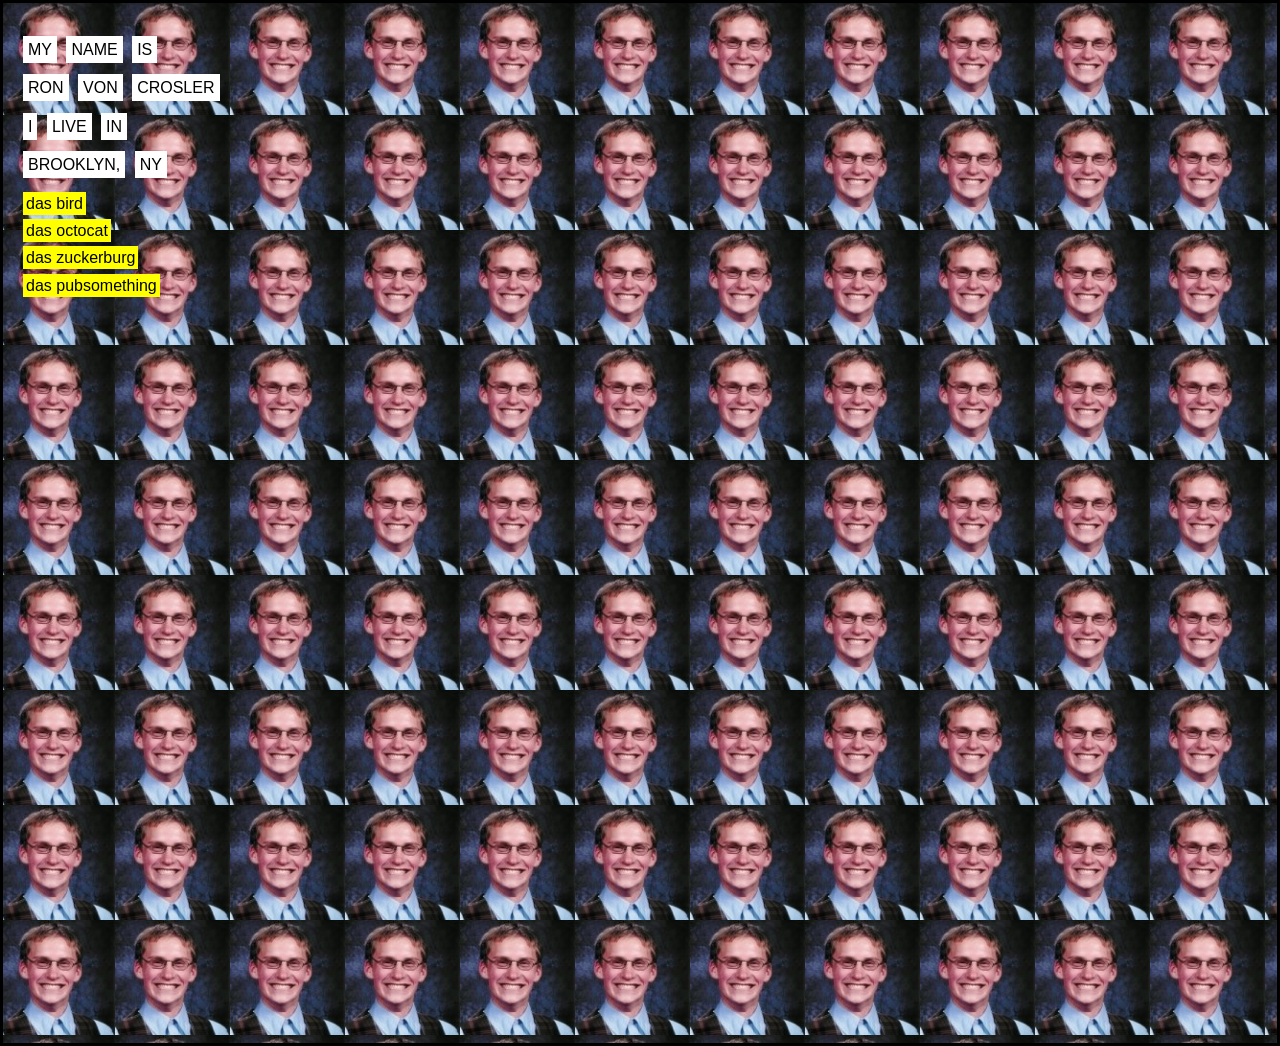
<file: index.html>
<!DOCTYPE html>
<!--[if lt IE 7]>      <html class="no-js lt-ie9 lt-ie8 lt-ie7"> <![endif]-->
<!--[if IE 7]>         <html class="no-js lt-ie9 lt-ie8"> <![endif]-->
<!--[if IE 8]>         <html class="no-js lt-ie9"> <![endif]-->
<!--[if gt IE 8]><!--> <html class="no-js"> <!--<![endif]-->
    <head>
        <meta charset="utf-8">
        <meta http-equiv="X-UA-Compatible" content="IE=edge,chrome=1">
        <title>a.k.a. ron von crosler</title>
        <meta name="description" content="a.k.a. ron von crosler">
        <meta name="viewport" content="width=device-width, initial-scale=1">

        <link rel="stylesheet" href="css/normalize.min.css">
        <link rel="stylesheet" href="css/main.css">

        <script src="js/vendor/modernizr-2.6.2.min.js"></script>
    </head>
    <body class="bg-black">
        <!--[if lt IE 7]>
            <p class="browsehappy">You are using an <strong>outdated</strong> browser. Please <a href="http://browsehappy.com/">upgrade your browser</a> to improve your experience.</p>
        <![endif]-->

        <div id="main" class="container">

          <div class="write-here">
            <p class="paragraph">
              <span class="bg-white mr-5 p-2 word">MY</span>
              <span class="bg-white mr-5 p-2 word">NAME</span>
              <span class="bg-white mr-5 p-2 word">IS</span>
            </p>
            <p class="paragraph">
              <span class="bg-white mr-5 p-2 word">RON</span>
              <span class="bg-white mr-5 p-2 word">VON</span>
              <span class="bg-white mr-5 p-2 word">CROSLER</span>
            </p>
            <p class="paragraph">
              <span class="bg-white mr-5 p-2 word">I</span>
              <span class="bg-white mr-5 p-2 word">LIVE</span>
              <span class="bg-white mr-5 p-2 word">IN</span>
            </p>
            <p class="paragraph">
              <span class="bg-white mr-5 p-2 word">BROOKLYN,</span>
              <span class="bg-white mr-5 p-2 word">NY</span>
            </p>
          </div>
          <ul class="links">
            <li><a href="https://twitter.com/_lovehandle_" class="bg-yellow">das bird</a></li>
            <li><a href="https://github.com/lovehandle" class="bg-yellow">das octocat</a></li>
            <li><a href="#" class="bg-yellow" onclick="alert('yeah, right! lolol')">das zuckerburg</a></li>
            <li><a href="pub.asc" class="bg-yellow">das pubsomething</a></li>
          </ul>

        </div>

        <script src="js/vendor/jquery-1.11.0.min.js"></script>
        <script src="js/main.js"></script>
    </body>
</html>
</file>
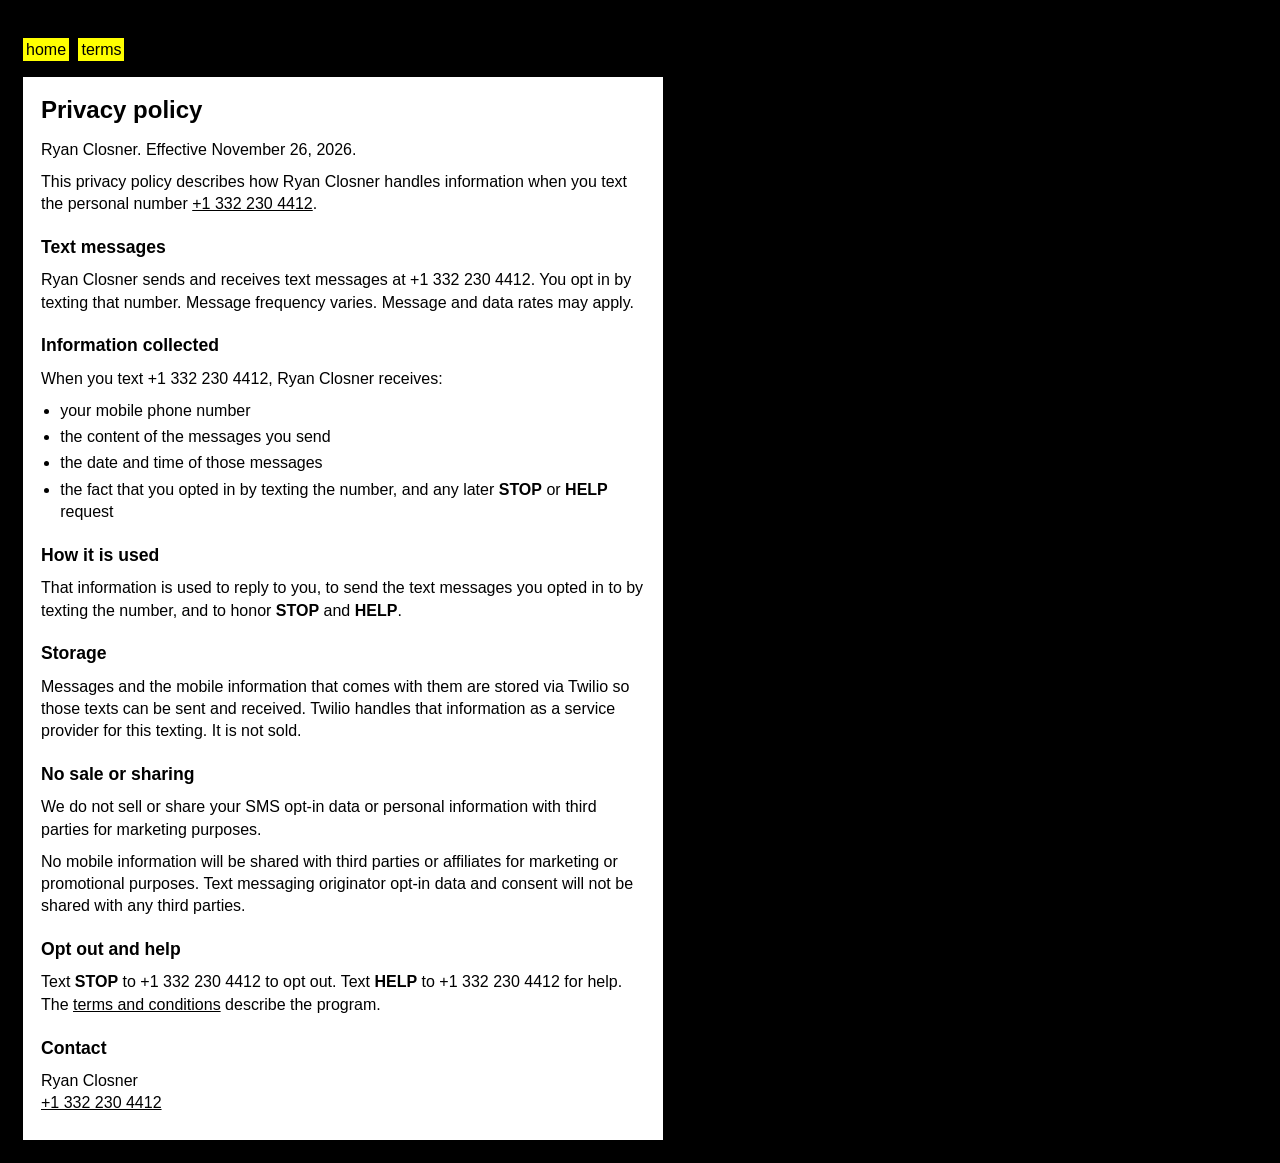
<file: privacy/index.html>
<!DOCTYPE html>
<!--[if lt IE 7]>      <html class="no-js lt-ie9 lt-ie8 lt-ie7" lang="en"> <![endif]-->
<!--[if IE 7]>         <html class="no-js lt-ie9 lt-ie8" lang="en"> <![endif]-->
<!--[if IE 8]>         <html class="no-js lt-ie9" lang="en"> <![endif]-->
<!--[if gt IE 8]><!--> <html class="no-js" lang="en"> <!--<![endif]-->
    <head>
        <meta charset="utf-8">
        <meta http-equiv="X-UA-Compatible" content="IE=edge,chrome=1">
        <title>Privacy policy</title>
        <meta name="description" content="Privacy policy for text messages from Ryan Closner at +1 332 230 4412.">
        <meta name="viewport" content="width=device-width, initial-scale=1">

        <link rel="stylesheet" href="../css/normalize.min.css">
        <link rel="stylesheet" href="../css/main.css">
        <style>
            #main { min-height: 0; }
            .container { width: auto; max-width: 40em; }
            .nav-links a { margin-right: 5px; }
            .sheet { background: #fff; padding: 16px 18px; margin-top: 12px; }
            .sheet h1 { font-size: 1.5em; margin: 0 0 0.5em; }
            .sheet h2 { font-size: 1.1em; margin: 1.1em 0 0.3em; }
            .sheet p { margin: 0.6em 0; }
            .sheet ul { list-style-type: disc; padding-left: 1.2em; margin: 0.6em 0; }
            .sheet li { margin: 0.25em 0; }
            .sheet a { text-decoration: underline; }
        </style>
    </head>
    <body class="bg-black">
        <div id="main" class="container">
            <p class="nav-links">
                <a href="../" class="bg-yellow">home</a>
                <a href="../terms/" class="bg-yellow">terms</a>
            </p>
            <article class="sheet">
                <h1>Privacy policy</h1>
                <p>Ryan Closner. Effective November 26, 2026.</p>
                <p>This privacy policy describes how Ryan Closner handles information when you text the personal number <a href="tel:+13322304412">+1 332 230 4412</a>.</p>

                <h2>Text messages</h2>
                <p>Ryan Closner sends and receives text messages at +1 332 230 4412. You opt in by texting that number. Message frequency varies. Message and data rates may apply.</p>

                <h2>Information collected</h2>
                <p>When you text +1 332 230 4412, Ryan Closner receives:</p>
                <ul>
                    <li>your mobile phone number</li>
                    <li>the content of the messages you send</li>
                    <li>the date and time of those messages</li>
                    <li>the fact that you opted in by texting the number, and any later <strong>STOP</strong> or <strong>HELP</strong> request</li>
                </ul>

                <h2>How it is used</h2>
                <p>That information is used to reply to you, to send the text messages you opted in to by texting the number, and to honor <strong>STOP</strong> and <strong>HELP</strong>.</p>

                <h2>Storage</h2>
                <p>Messages and the mobile information that comes with them are stored via Twilio so those texts can be sent and received. Twilio handles that information as a service provider for this texting. It is not sold.</p>

                <h2>No sale or sharing</h2>
                <p>We do not sell or share your SMS opt-in data or personal information with third parties for marketing purposes.</p>
                <p>No mobile information will be shared with third parties or affiliates for marketing or promotional purposes. Text messaging originator opt-in data and consent will not be shared with any third parties.</p>

                <h2>Opt out and help</h2>
                <p>Text <strong>STOP</strong> to +1 332 230 4412 to opt out. Text <strong>HELP</strong> to +1 332 230 4412 for help. The <a href="../terms/">terms and conditions</a> describe the program.</p>

                <h2>Contact</h2>
                <p>Ryan Closner<br><a href="tel:+13322304412">+1 332 230 4412</a></p>
            </article>
        </div>
    </body>
</html>
</file>
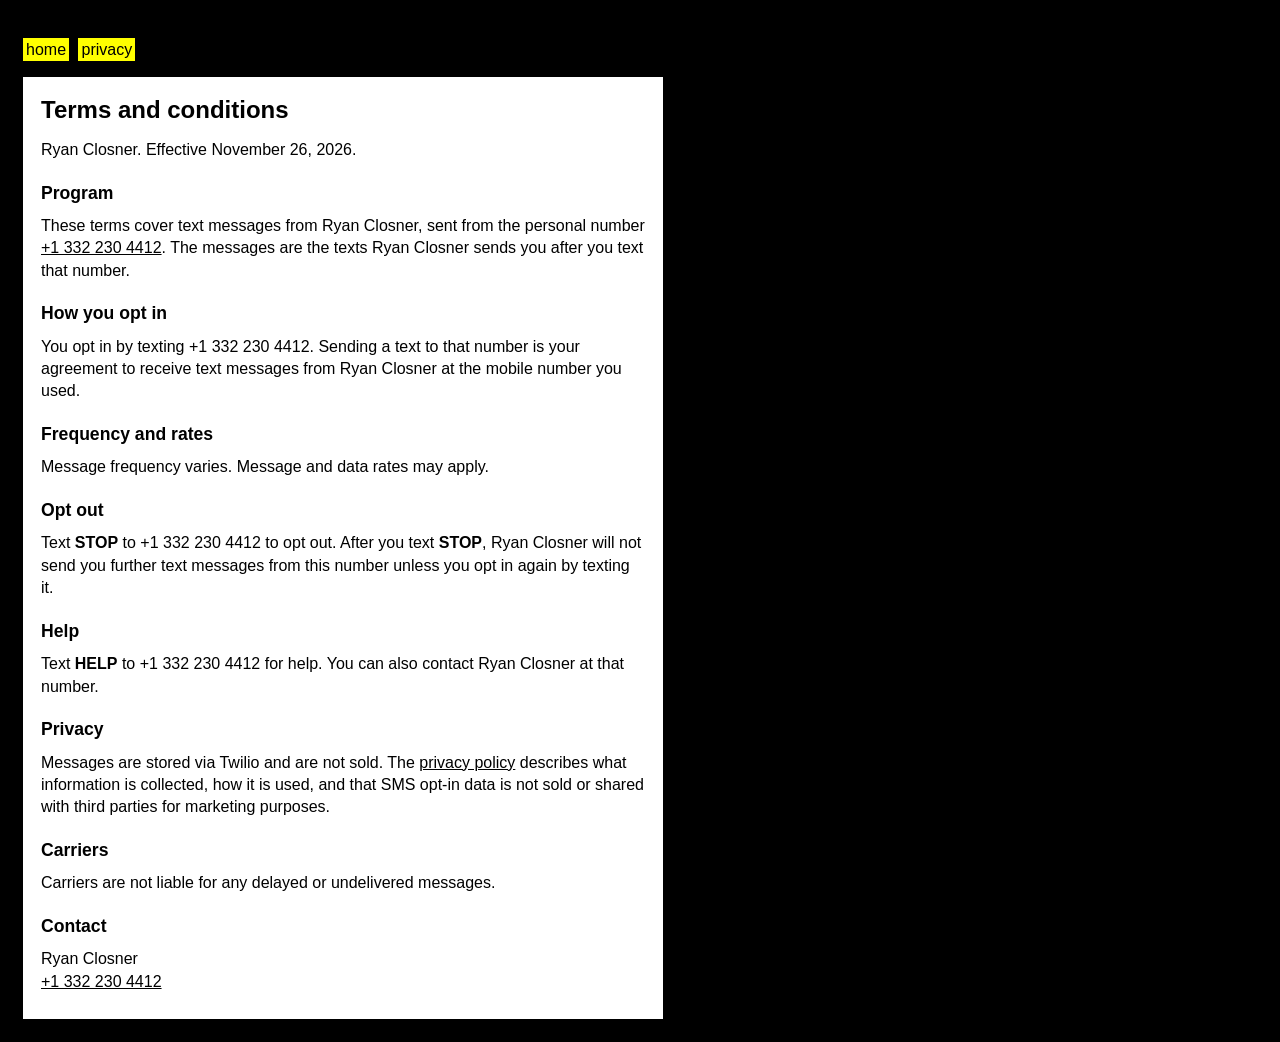
<file: terms/index.html>
<!DOCTYPE html>
<!--[if lt IE 7]>      <html class="no-js lt-ie9 lt-ie8 lt-ie7" lang="en"> <![endif]-->
<!--[if IE 7]>         <html class="no-js lt-ie9 lt-ie8" lang="en"> <![endif]-->
<!--[if IE 8]>         <html class="no-js lt-ie9" lang="en"> <![endif]-->
<!--[if gt IE 8]><!--> <html class="no-js" lang="en"> <!--<![endif]-->
    <head>
        <meta charset="utf-8">
        <meta http-equiv="X-UA-Compatible" content="IE=edge,chrome=1">
        <title>Terms and conditions</title>
        <meta name="description" content="Terms for text messages from Ryan Closner at +1 332 230 4412.">
        <meta name="viewport" content="width=device-width, initial-scale=1">

        <link rel="stylesheet" href="../css/normalize.min.css">
        <link rel="stylesheet" href="../css/main.css">
        <style>
            #main { min-height: 0; }
            .container { width: auto; max-width: 40em; }
            .nav-links a { margin-right: 5px; }
            .sheet { background: #fff; padding: 16px 18px; margin-top: 12px; }
            .sheet h1 { font-size: 1.5em; margin: 0 0 0.5em; }
            .sheet h2 { font-size: 1.1em; margin: 1.1em 0 0.3em; }
            .sheet p { margin: 0.6em 0; }
            .sheet ul { list-style-type: disc; padding-left: 1.2em; margin: 0.6em 0; }
            .sheet li { margin: 0.25em 0; }
            .sheet a { text-decoration: underline; }
        </style>
    </head>
    <body class="bg-black">
        <div id="main" class="container">
            <p class="nav-links">
                <a href="../" class="bg-yellow">home</a>
                <a href="../privacy/" class="bg-yellow">privacy</a>
            </p>
            <article class="sheet">
                <h1>Terms and conditions</h1>
                <p>Ryan Closner. Effective November 26, 2026.</p>

                <h2>Program</h2>
                <p>These terms cover text messages from Ryan Closner, sent from the personal number <a href="tel:+13322304412">+1 332 230 4412</a>. The messages are the texts Ryan Closner sends you after you text that number.</p>

                <h2>How you opt in</h2>
                <p>You opt in by texting +1 332 230 4412. Sending a text to that number is your agreement to receive text messages from Ryan Closner at the mobile number you used.</p>

                <h2>Frequency and rates</h2>
                <p>Message frequency varies. Message and data rates may apply.</p>

                <h2>Opt out</h2>
                <p>Text <strong>STOP</strong> to +1 332 230 4412 to opt out. After you text <strong>STOP</strong>, Ryan Closner will not send you further text messages from this number unless you opt in again by texting it.</p>

                <h2>Help</h2>
                <p>Text <strong>HELP</strong> to +1 332 230 4412 for help. You can also contact Ryan Closner at that number.</p>

                <h2>Privacy</h2>
                <p>Messages are stored via Twilio and are not sold. The <a href="../privacy/">privacy policy</a> describes what information is collected, how it is used, and that SMS opt-in data is not sold or shared with third parties for marketing purposes.</p>

                <h2>Carriers</h2>
                <p>Carriers are not liable for any delayed or undelivered messages.</p>

                <h2>Contact</h2>
                <p>Ryan Closner<br><a href="tel:+13322304412">+1 332 230 4412</a></p>
            </article>
        </div>
    </body>
</html>
</file>
<file: css/main.css>
/*! HTML5 Boilerplate v4.3.0 | MIT License | http://h5bp.com/ */

html,
button,
input,
select,
textarea {
  color: #222;
}

html {
  font-size: 1em;
  line-height: 1.4;
}

::-moz-selection {
  background: #b3d4fc;
  text-shadow: none;
}

::selection {
  background: #b3d4fc;
  text-shadow: none;
}

hr {
  display: block;
  height: 1px;
  border: 0;
  border-top: 1px solid #ccc;
  margin: 1em 0;
  padding: 0;
}

audio,
canvas,
img,
video {
  vertical-align: middle;
}

fieldset {
  border: 0;
  margin: 0;
  padding: 0;
}

textarea {
  resize: vertical;
}

.browsehappy {
  margin: 0.2em 0;
  background: #ccc;
  color: #000;
  padding: 0.2em 0;
}

/* ==========================================================================
Author's custom styles
========================================================================== */

body {
  font-family: Arial, Verdana, Helvetica, sans-serif;
  color: #000000;
}

a {
  color: #000000;
  text-decoration: none;
}

a:hover{
  text-decoration: underline;
}

ul {
  list-style-type: none;
  padding: 0;
  margin: 0;
}

ul > li {
  margin-bottom: 5px;
}

#main {
  position: relative;
  height: 100%;
  width: 100%;
  min-height: 1000px;
}

.container {
  width: 1020px;
  padding: 20px;
}

.links {
  width: 400px;
}

.p-2 {
  padding: 2px;
}

.mr-5 {
  margin-right: 5px;
}

.bg-white {
  background-color: #ffffff;
  border: solid #ffffff;
}

.bg-black {
  background-color: #000000;
  border: solid #000000;
}

.bg-yellow {
  background-color: #ffff00;
  border: solid #ffff00;
}

/* ==========================================================================
Media Queries
========================================================================== */

@media only screen and (min-width: 35em) {

}

@media print,
(-o-min-device-pixel-ratio: 5/4),
(-webkit-min-device-pixel-ratio: 1.25),
(min-resolution: 120dpi) {

}

/* ==========================================================================
Helper classes
========================================================================== */

.ir {
  background-color: transparent;
  border: 0;
  overflow: hidden;
            *text-indent: -9999px;
          }

          .ir:before {
            content: "";
            display: block;
            width: 0;
            height: 150%;
          }

          .hidden {
            display: none !important;
            visibility: hidden;
          }

          .visuallyhidden {
            border: 0;
            clip: rect(0 0 0 0);
            height: 1px;
            margin: -1px;
            overflow: hidden;
            padding: 0;
            position: absolute;
            width: 1px;
          }

          .visuallyhidden.focusable:active,
          .visuallyhidden.focusable:focus {
            clip: auto;
            height: auto;
            margin: 0;
            overflow: visible;
            position: static;
            width: auto;
          }

          .invisible {
            visibility: hidden;
          }

          .clearfix:before,
          .clearfix:after {
            content: " ";
            display: table;
          }

          .clearfix:after {
            clear: both;
          }

          .clearfix {
            *zoom: 1;
          }

          /* ==========================================================================
          Print styles
          ========================================================================== */

@media print {
  * {
    background: transparent !important;
    color: #000 !important;
    box-shadow: none !important;
    text-shadow: none !important;
  }

  a,
  a:visited {
    text-decoration: underline;
  }

  a[href]:after {
    content: " (" attr(href) ")";
  }

  abbr[title]:after {
    content: " (" attr(title) ")";
  }

  .ir a:after,
  a[href^="javascript:"]:after,
  a[href^="#"]:after {
    content: "";
  }

  pre,
  blockquote {
    border: 1px solid #999;
    page-break-inside: avoid;
  }

  thead {
    display: table-header-group;
  }

  tr,
  img {
    page-break-inside: avoid;
  }

  img {
    max-width: 100% !important;
  }

  @page {
    margin: 0.5cm;
  }

  p,
  h2,
  h3 {
    orphans: 3;
    widows: 3;
  }

  h2,
  h3 {
    page-break-after: avoid;
  }
}
</file>
